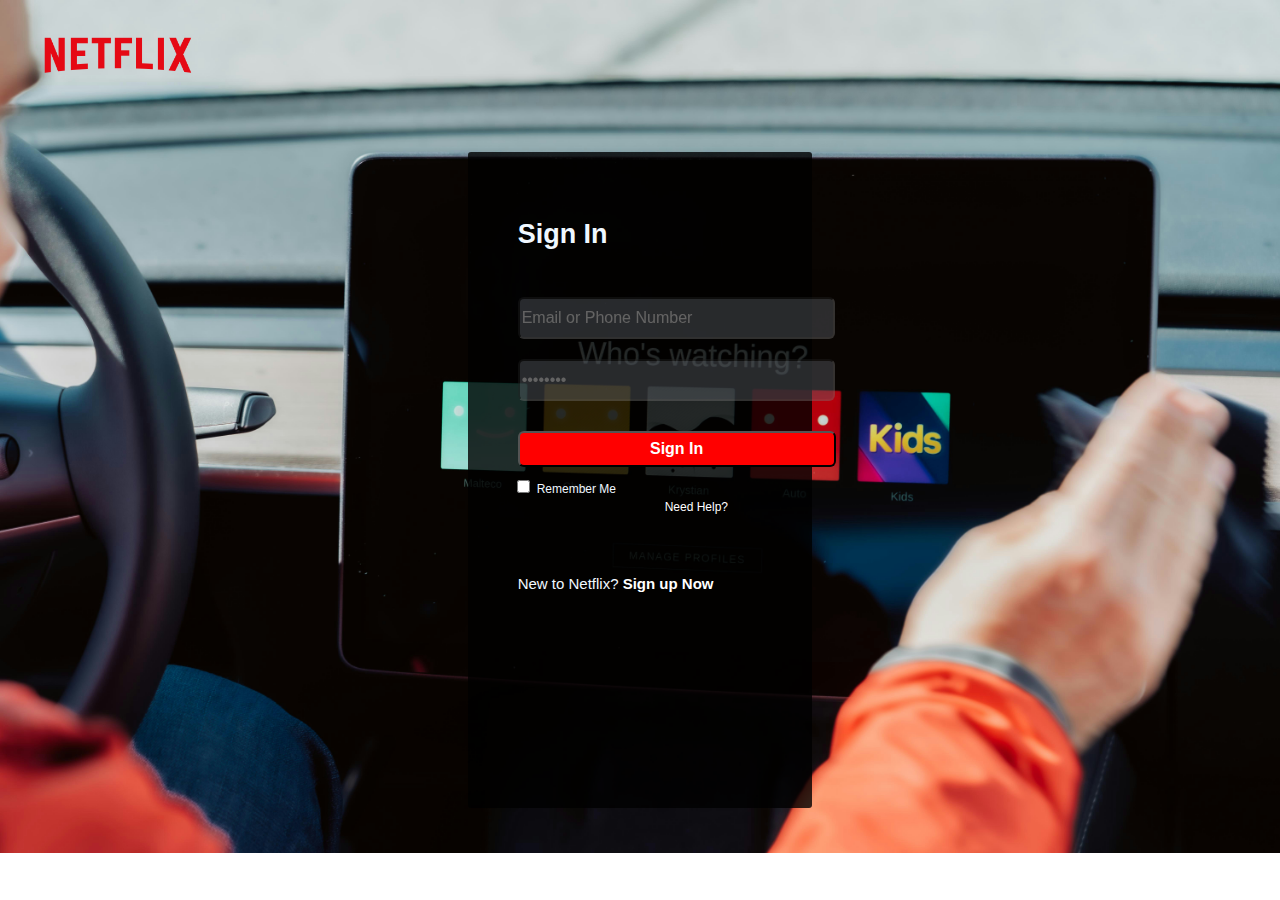
<file: index.html>
<!DOCTYPE html>
<html lang="en">
<head>
    <meta charset="UTF-8">
    <meta name="viewport" content="width=device-width, initial-scale=1.0">
    <title>Document</title>
    <link rel="stylesheet" href="Netflix.css">
</head>
<body>
    <div>
        <nav>   
            <img src="NetflixLogo.png" alt="Logo" id="logo">
        </nav>
    </div>

    <div id="main">
        <div id="blbg"></div>
        <div id="det">
            <p id="sg">Sign In</p>
            <input type="text" name="Name" id="nme" value="Email or Phone Number">
            <input type="password" name="pass" id="pass" value="Password">
            <button type="button" id="sgn">Sign In</button>
            <input type="checkbox" name="remme" id="remme">
            <label for="remme" class="remme">Remember Me</label>
            <a href="" id="nh" style="color: white; text-decoration: none;">Need Help?</a>
            <br>
            <p id="sigu">New to Netflix? <a href="" style="color: white; text-decoration: none;font-weight: bolder;">Sign up Now</a></p>
        </div>
    </div>

</body>
</html>
</file>
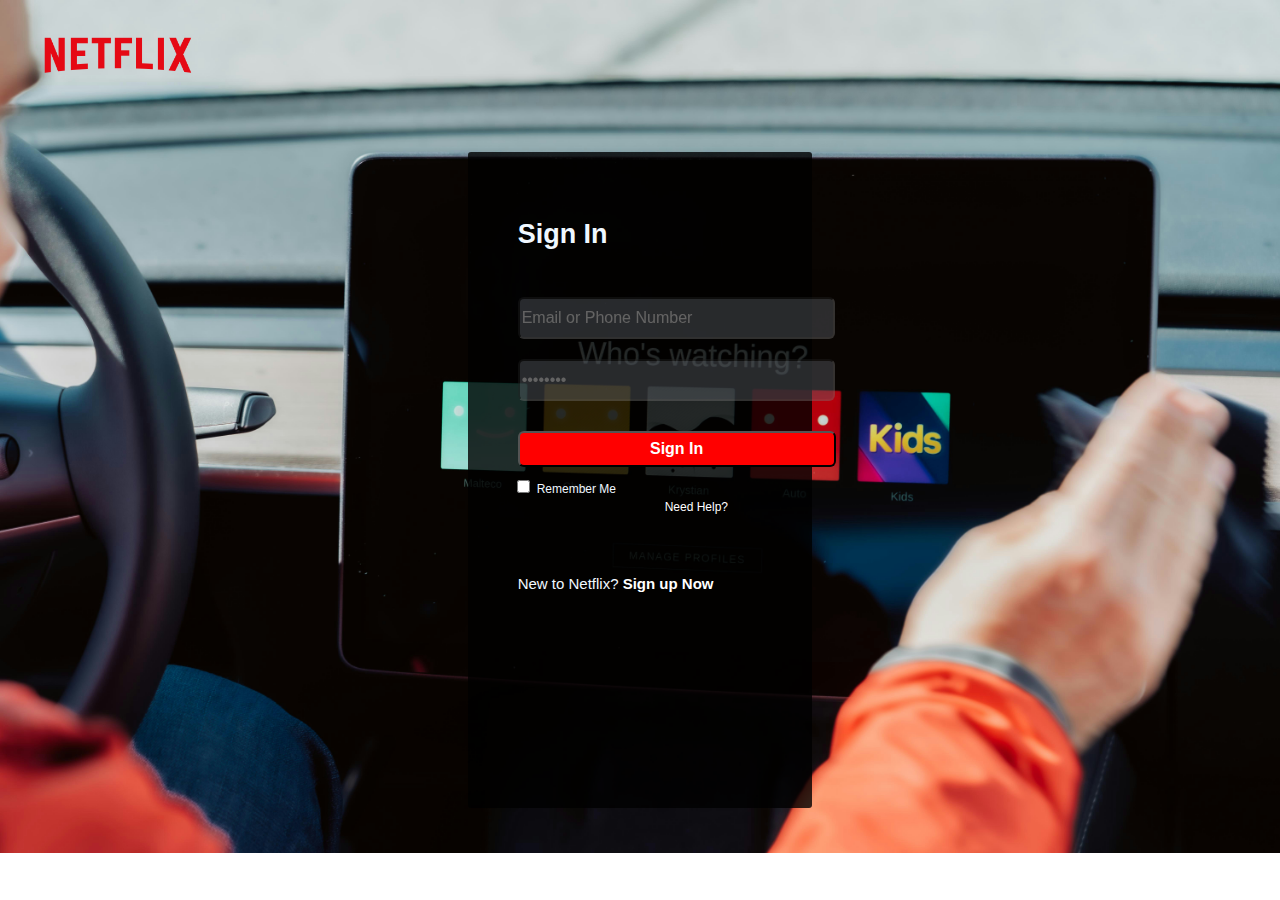
<file: Netflix.html>
<!DOCTYPE html>
<html lang="en">
<head>
    <meta charset="UTF-8">
    <meta name="viewport" content="width=device-width, initial-scale=1.0">
    <title>Document</title>
    <link rel="stylesheet" href="Netflix.css">
</head>
<body>
    <div>
        <nav>   
            <img src="NetflixLogo.png" alt="Logo" id="logo">
        </nav>
    </div>

    <div id="main">
        <div id="blbg"></div>
        <div id="det">
            <p id="sg">Sign In</p>
            <input type="text" name="Name" id="nme" value="Email or Phone Number">
            <input type="password" name="pass" id="pass" value="Password">
            <button type="button" id="sgn">Sign In</button>
            <input type="checkbox" name="remme" id="remme">
            <label for="remme" class="remme">Remember Me</label>
            <a href="" id="nh" style="color: white; text-decoration: none;">Need Help?</a>
            <br>
            <p id="sigu">New to Netflix? <a href="" style="color: white; text-decoration: none;font-weight: bolder;">Sign up Now</a></p>
        </div>
    </div>

</body>
</html>
</file>
<file: Netflix.css>
body{
    background: url(NetflixBG.jpg);
    background-size: 100%;
    background-position: top;
    background-repeat: no-repeat;
}

#logo{
    height: 90px;
    width: 180px;
    padding: 0px 20px;
}

#main {
    display: grid;
    height: 84vh;
    grid-template: repeat(15, 1fr)/ repeat(11, 1fr);
}

#blbg{
    grid-area: 2/5/15/8;
    background-color: black;
    z-index: -1;
    filter: opacity(0.8);
    border-radius: 3px;
    /*border: 5px solid white;*/ 
}

#det{
    grid-area: 2/5/15/8;
    color: aliceblue;
    padding: 40px 50px;
    
}

#sg{
    font-family: Arial, Helvetica, sans-serif;
    font-weight: bold;
    font-size: 27px;
}

#nme{
    filter: opacity(0.4);
    width: 309px;
    height: 36px;
    margin: 20px 0px;
    border-radius: 6px;
    background-color: #62676f;
    color: whitesmoke;
    font-family: Arial, Helvetica, sans-serif;
    font-size: 16px;
}

#pass{
    filter: opacity(0.4);
    width: 309px;
    height: 36px;
    border-radius: 6px;
    background-color: #62676f;
    color: whitesmoke;
    font-family: Arial, Helvetica, sans-serif;
    font-size: 16px;
}

#sgn{
    background-color: red;
    color: white;
    width: 318px;
    height: 36px;
    text-align: center;
    margin-top: 30px;
    margin-bottom: 10px;
    border-radius: 6px;
    font-family: Arial, Helvetica, sans-serif;
    font-weight: bolder;
    font-size: 16px;
}

#remme{
    margin-left: -1px;
}

.remme{
    font-family: Arial, Helvetica, sans-serif;
    font-size: 12px;
}
#nh{
    margin-left: 147px;
    font-family: Arial, Helvetica, sans-serif;
    font-size: 12px;
}

#sigu{
    margin: 60px 0px;
    font-family: Arial, Helvetica, sans-serif;
    font-size: 15px;
}




@media only screen and (max-width: 600px){

    body{
        background: url(NetflixBG\(P\).jpg);
        background-size: 100%;
        background-position:top and left and top;
        background-repeat:repeat-y;
        background-size: cover;
    }

    #logo{
        height: 66px;
        width: 120px;
        padding: 0px 10px;
    }

    #main {
        display: grid;
        height: 84vh;
        grid-template: repeat(15, 1fr)/ repeat(8, 1fr);
    }

    #blbg{
        grid-area: 2/2/12/8;
        background-color: black;
        z-index: -1;
        filter: opacity(0.8);
        border-radius: 3px;
        /*border: 5px solid white;*/
    }

    #det{
        grid-area: 2/2/12/8;
        color: aliceblue;
        padding: 40px 50px;
    }

    #sg{
        font-family: Arial, Helvetica, sans-serif;
        font-weight: bold;
        font-size: 20px;
    }
    
    #nme{
        filter: opacity(0.4);
        width: 176px;
        height: 30px;
        margin: 20px 0px;
        border-radius: 6px;
        background-color: #62676f;
        color: whitesmoke;
        font-family: Arial, Helvetica, sans-serif;
        font-size: 12px;
    }
    
    #pass{
        filter: opacity(0.4);
        width: 176px;
        height: 30px;
        border-radius: 6px;
        background-color: #62676f;
        color: whitesmoke;
        font-family: Arial, Helvetica, sans-serif;
        font-size: 12px;
    }
    
    #sgn{
        background-color: red;
        color: white;
        width: 185px;
        height: 30px;
        text-align: center;
        margin-top: 30px;
        margin-bottom: 10px;
        border-radius: 6px;
        font-family: Arial, Helvetica, sans-serif;
        font-weight: bolder;
        font-size: 12px;
    }
    
    #remme{
        margin-left: -1px;
    }
    
    .remme{
        font-family: Arial, Helvetica, sans-serif;
        font-size: 9px;
    }
    #nh{
        margin-left: 49px;
        font-family: Arial, Helvetica, sans-serif;
        font-size: 9px;
    }
    
    #sigu{
        margin: 30px 0px;
        font-family: Arial, Helvetica, sans-serif;
        font-size: 12px;
    }
}
</file>
